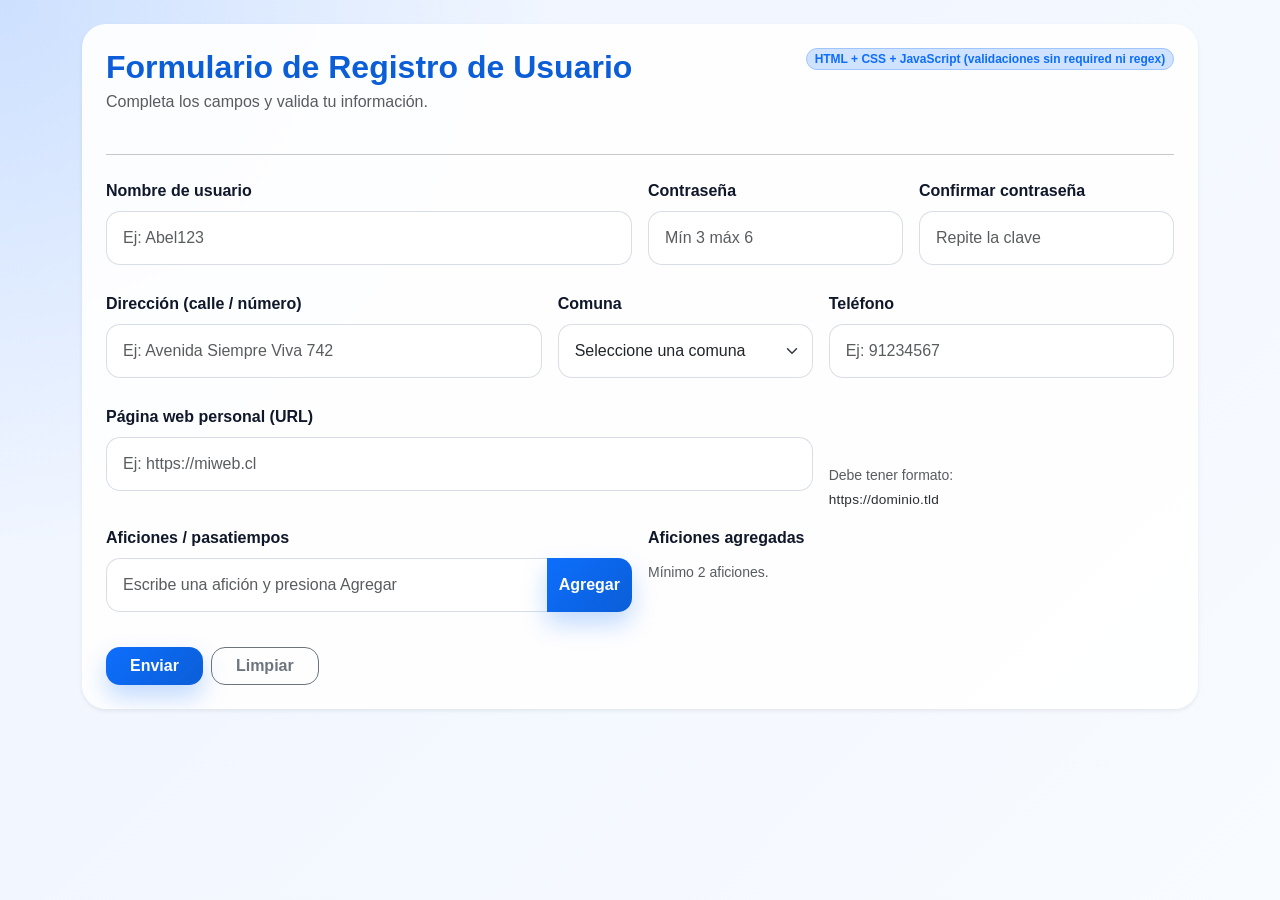
<file: prueba2final/Prueba_2/index.html>
<!DOCTYPE html>
<html lang="es">
<head>
  <meta charset="UTF-8" />
  <meta name="viewport" content="width=device-width, initial-scale=1.0" />
  <title>Registro</title>
  <link href="https://cdn.jsdelivr.net/npm/bootstrap@5.3.8/dist/css/bootstrap.min.css" rel="stylesheet" />
  <link rel="stylesheet" href="css/styles.css" />
</head>
<body>
  <main class="container py-4">
    <div class="card shadow-sm border-0">
      <div class="card-body p-4">
        <div class="d-flex align-items-start justify-content-between gap-3 flex-wrap">
          <div>
            <h2 class="mb-1">Formulario de Registro de Usuario</h2>
            <p class="text-muted mb-3">Completa los campos y valida tu información.</p>
          </div>
          <div class="badge rounded-pill bg-primary-subtle text-primary border border-primary-subtle">
            HTML + CSS + JavaScript (validaciones sin required ni regex)
          </div>
        </div>

        <hr class="my-4" />

<form id="registro-form" action="#" method="post" onsubmit="return validar();">
          <div id="enviados-container" aria-live="polite"></div>
          <!-- Usuario / Contraseña -->
          <div class="row g-3 mb-2">
            <div class="col-md-6">
              <label for="username" class="form-label">Nombre de usuario</label>
              <input type="text" class="form-control" id="username" placeholder="Ej: Abel123" />
              <div id="username-msg" class="form-text msg"></div>
            </div>

            <div class="col-md-3">
              <label for="password" class="form-label">Contraseña</label>
              <input type="password" class="form-control" id="password" placeholder="Mín 3 máx 6" />
              <div id="password-msg" class="form-text msg"></div>
            </div>

            <div class="col-md-3">
              <label for="re-password" class="form-label">Confirmar contraseña</label>
              <input type="password" class="form-control" id="re-password" placeholder="Repite la clave" />
              <div id="re-password-msg" class="form-text msg"></div>
            </div>
          </div>

          <!-- Datos personales -->
          <div class="row g-3 mb-2">
            <div class="col-md-5">
              <label for="direccion" class="form-label">Dirección (calle / número)</label>
              <input type="text" class="form-control" id="direccion" placeholder="Ej: Avenida Siempre Viva 742" />
              <div id="direccion-msg" class="form-text msg"></div>
            </div>

            <div class="col-md-3">
              <label for="comuna" class="form-label">Comuna</label>
              <select id="comuna" class="form-select">
                <option value="" selected>Seleccione una comuna</option>
                <option value="Providencia">Providencia</option>
                <option value="Santiago">Santiago</option>
                <option value="Ñuñoa">Ñuñoa</option>
                <option value="Las Condes">Las Condes</option>
                <option value="Maipú">Maipú</option>
              </select>
              <div id="comuna-msg" class="form-text msg"></div>
            </div>

            <div class="col-md-4">
              <label for="telefono" class="form-label">Teléfono</label>
              <input type="text" class="form-control" id="telefono" placeholder="Ej: 91234567" />
              <div id="telefono-msg" class="form-text msg"></div>
            </div>
          </div>

          <!-- Web -->
          <div class="row g-3 mb-3">
            <div class="col-md-8">
              <label for="web" class="form-label">Página web personal (URL)</label>
              <input type="text" class="form-control" id="web" placeholder="Ej: https://miweb.cl" />
              <div id="web-msg" class="form-text msg"></div>
            </div>
            <div class="col-md-4 d-flex align-items-end">
              <div class="w-100">
                <div class="small text-muted mb-1">Debe tener formato:</div>
                <div class="web-hint">https://<span class="text-nowrap">dominio</span>.<span class="text-nowrap">tld</span></div>
              </div>
            </div>
          </div>

          <!-- Aficiones -->
          <div class="row g-3 mb-3">
            <div class="col-md-6">
              <label for="hobby" class="form-label">Aficiones / pasatiempos</label>
              <div class="input-group">
                <input type="text" class="form-control" id="hobby" placeholder="Escribe una afición y presiona Agregar" />
<button class="btn btn-primary" type="button" onclick="agregarAficion()">Agregar</button>
              </div>
              <div id="hobby-msg" class="form-text msg"></div>
            </div>

            <div class="col-md-6">
              <label class="form-label">Aficiones agregadas</label>
              <ul id="hobby-list" class="list-group hobby-list"></ul>
              <div class="form-text text-muted">Mínimo 2 aficiones.</div>
            </div>
          </div>

          <div class="d-flex gap-2 flex-wrap mt-3">
            <button type="submit" class="btn btn-primary px-4">Enviar</button>
            <button type="reset" class="btn btn-outline-secondary px-4" onclick="resetFormulario(event)">Limpiar</button>
          </div>
        </form>
      </div>
    </div>
  </main>

  <script src="js/script.js"></script>
  <script src="js/enviados-ui.js"></script>
  <script>
    // Al recargar la página, se limpia el historial visual (localStorage de demo)
    // para que la lista mostrada inicie vacía.
    // (Si prefieres mantenerla, quita este bloque.)
    try {
      localStorage.removeItem("formularios-enviados");
    } catch (e) {}
  </script>
  <script src="https://cdn.jsdelivr.net/npm/bootstrap@5.3.8/dist/js/bootstrap.bundle.min.js"></script>
</body>
</html>
</file>
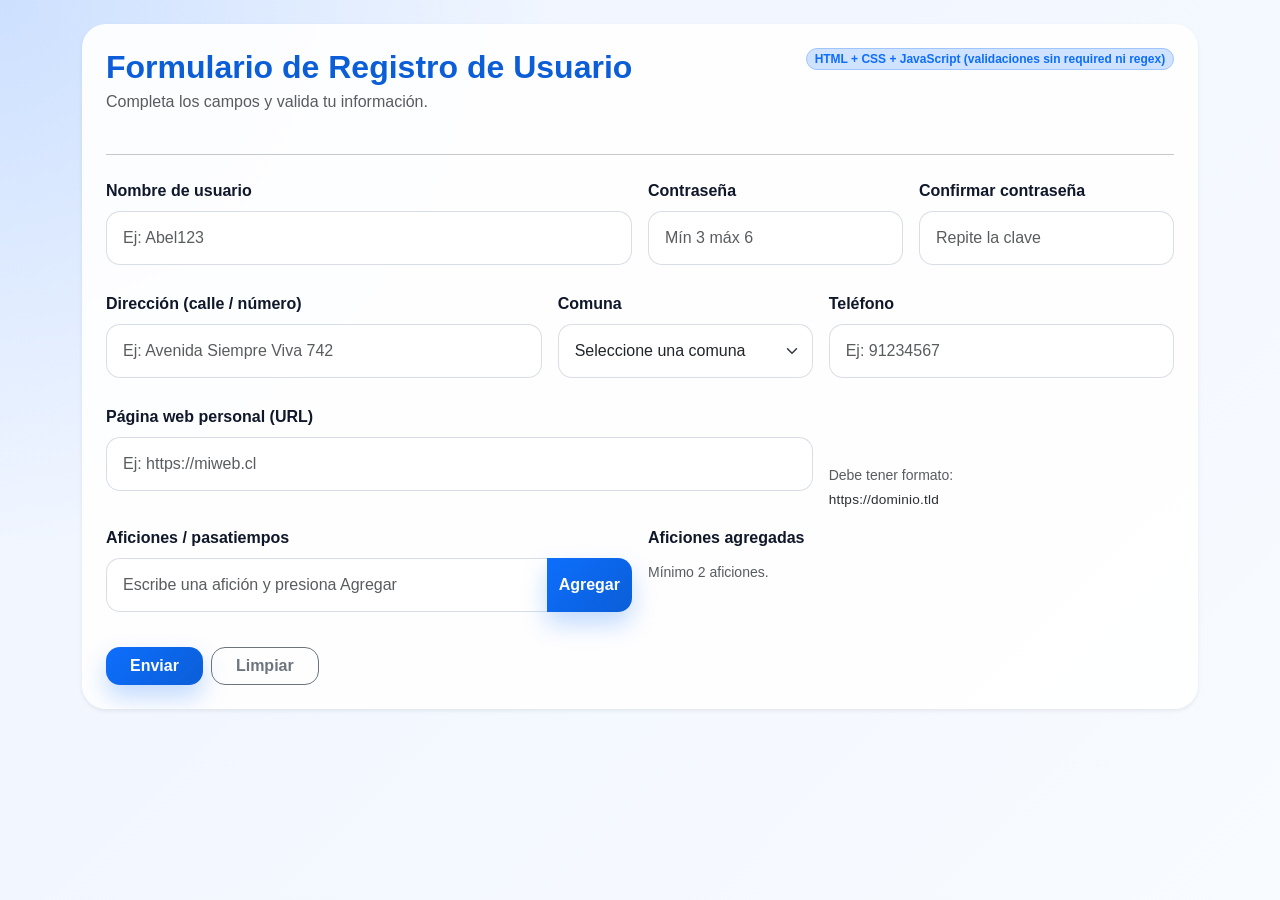
<file: Prueba_2/Prueba_2/index.html>
<!DOCTYPE html>
<html lang="es">
<head>
  <meta charset="UTF-8" />
  <meta name="viewport" content="width=device-width, initial-scale=1.0" />
  <title>Registro</title>
  <link href="https://cdn.jsdelivr.net/npm/bootstrap@5.3.8/dist/css/bootstrap.min.css" rel="stylesheet" />
  <link rel="stylesheet" href="css/styles.css" />
</head>
<body>
  <main class="container py-4">
    <div class="card shadow-sm border-0">
      <div class="card-body p-4">
        <div class="d-flex align-items-start justify-content-between gap-3 flex-wrap">
          <div>
            <h2 class="mb-1">Formulario de Registro de Usuario</h2>
            <p class="text-muted mb-3">Completa los campos y valida tu información.</p>
          </div>
          <div class="badge rounded-pill bg-primary-subtle text-primary border border-primary-subtle">
            HTML + CSS + JavaScript (validaciones sin required ni regex)
          </div>
        </div>

        <hr class="my-4" />

        <form id="registro-form" action="#" method="post" onsubmit="validar(); return true;">
          <div id="enviados-container" aria-live="polite"></div>
          <!-- Usuario / Contraseña -->
          <div class="row g-3 mb-2">
            <div class="col-md-6">
              <label for="username" class="form-label">Nombre de usuario</label>
              <input type="text" class="form-control" id="username" placeholder="Ej: Abel123" />
              <div id="username-msg" class="form-text msg"></div>
            </div>

            <div class="col-md-3">
              <label for="password" class="form-label">Contraseña</label>
              <input type="password" class="form-control" id="password" placeholder="Mín 3 máx 6" />
              <div id="password-msg" class="form-text msg"></div>
            </div>

            <div class="col-md-3">
              <label for="re-password" class="form-label">Confirmar contraseña</label>
              <input type="password" class="form-control" id="re-password" placeholder="Repite la clave" />
              <div id="re-password-msg" class="form-text msg"></div>
            </div>
          </div>

          <!-- Datos personales -->
          <div class="row g-3 mb-2">
            <div class="col-md-5">
              <label for="direccion" class="form-label">Dirección (calle / número)</label>
              <input type="text" class="form-control" id="direccion" placeholder="Ej: Avenida Siempre Viva 742" />
              <div id="direccion-msg" class="form-text msg"></div>
            </div>

            <div class="col-md-3">
              <label for="comuna" class="form-label">Comuna</label>
              <select id="comuna" class="form-select">
                <option value="" selected>Seleccione una comuna</option>
                <option value="Providencia">Providencia</option>
                <option value="Santiago">Santiago</option>
                <option value="Ñuñoa">Ñuñoa</option>
                <option value="Las Condes">Las Condes</option>
                <option value="Maipú">Maipú</option>
              </select>
              <div id="comuna-msg" class="form-text msg"></div>
            </div>

            <div class="col-md-4">
              <label for="telefono" class="form-label">Teléfono</label>
              <input type="text" class="form-control" id="telefono" placeholder="Ej: 91234567" />
              <div id="telefono-msg" class="form-text msg"></div>
            </div>
          </div>

          <!-- Web -->
          <div class="row g-3 mb-3">
            <div class="col-md-8">
              <label for="web" class="form-label">Página web personal (URL)</label>
              <input type="text" class="form-control" id="web" placeholder="Ej: https://miweb.cl" />
              <div id="web-msg" class="form-text msg"></div>
            </div>
            <div class="col-md-4 d-flex align-items-end">
              <div class="w-100">
                <div class="small text-muted mb-1">Debe tener formato:</div>
                <div class="web-hint">https://<span class="text-nowrap">dominio</span>.<span class="text-nowrap">tld</span></div>
              </div>
            </div>
          </div>

          <!-- Aficiones -->
          <div class="row g-3 mb-3">
            <div class="col-md-6">
              <label for="hobby" class="form-label">Aficiones / pasatiempos</label>
              <div class="input-group">
                <input type="text" class="form-control" id="hobby" placeholder="Escribe una afición y presiona Agregar" />
<button class="btn btn-primary" type="button" onclick="agregarAficion()">Agregar</button>
              </div>
              <div id="hobby-msg" class="form-text msg"></div>
            </div>

            <div class="col-md-6">
              <label class="form-label">Aficiones agregadas</label>
              <ul id="hobby-list" class="list-group hobby-list"></ul>
              <div class="form-text text-muted">Mínimo 2 aficiones.</div>
            </div>
          </div>

          <div class="d-flex gap-2 flex-wrap mt-3">
            <button type="submit" class="btn btn-primary px-4">Enviar</button>
            <button type="reset" class="btn btn-outline-secondary px-4" onclick="resetFormulario(event)">Limpiar</button>
          </div>
        </form>
      </div>
    </div>
  </main>

  <script src="js/script.js"></script>
  <script src="js/enviados-ui.js"></script>
  <script src="https://cdn.jsdelivr.net/npm/bootstrap@5.3.8/dist/js/bootstrap.bundle.min.js"></script>
</body>
</html>
</file>
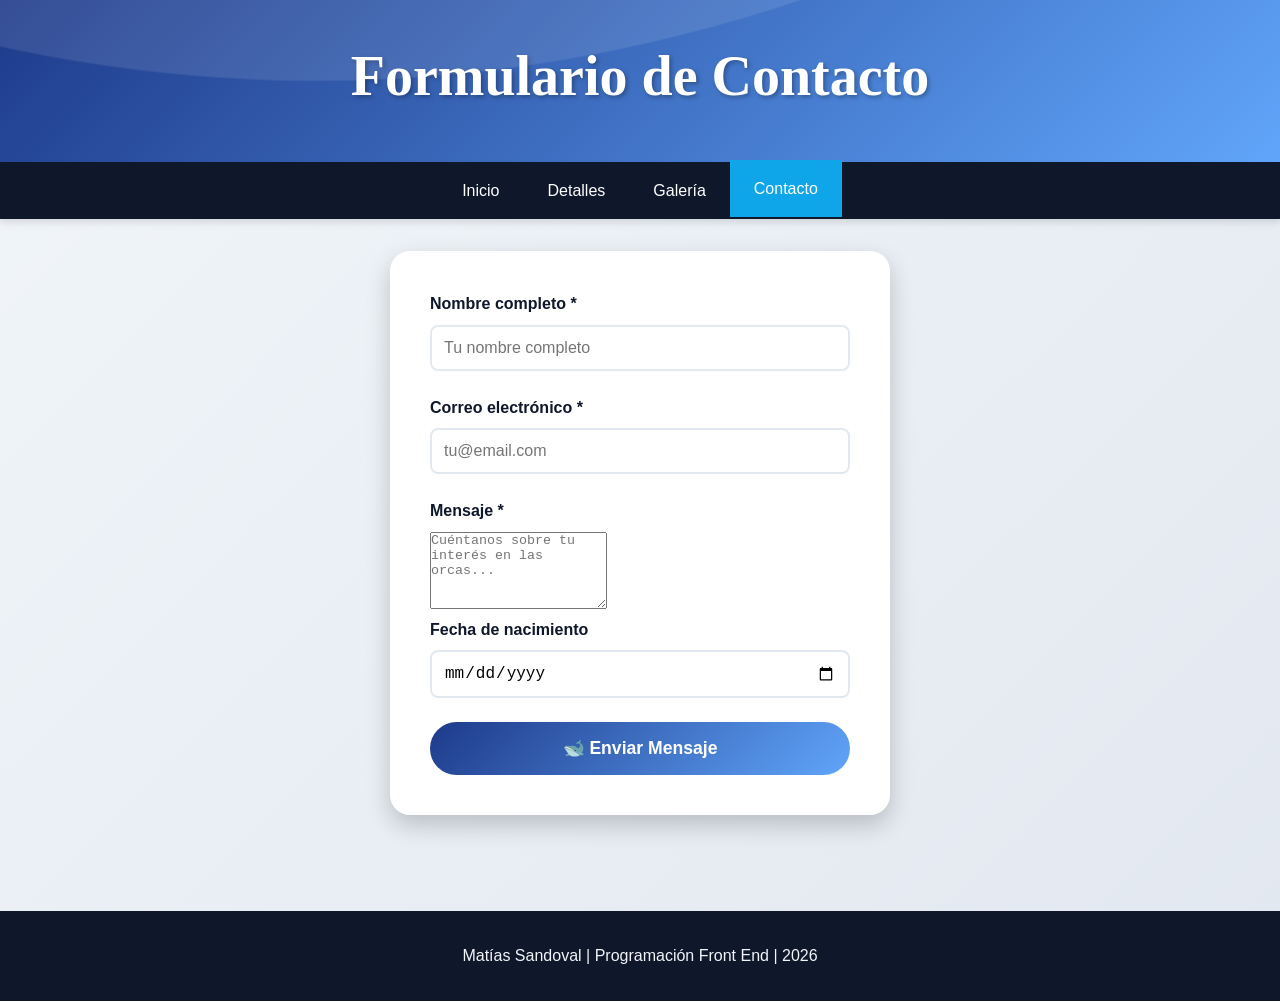
<file: trabajo fron end/contacto.html>
<!DOCTYPE html>
<html lang="es">
<head>
    <meta charset="UTF-8">
    <meta name="viewport" content="width=device-width, initial-scale=1.0">
    <title>La Orca | Contacto</title>
    <link rel="stylesheet" href="css/estilos.css">
</head>
<body>

<header>
    <h1>Formulario de Contacto</h1>
</header>

<nav>
    <ul>
        <li><a href="index.html">Inicio</a></li>
        <li><a href="detalles.html">Detalles</a></li>
        <li><a href="galeria.html">Galería</a></li>
<li><a href="contacto.html" class="active">Contacto</a></li>
    </ul>
</nav>

<main>
    <form novalidate>
        <label for="nombre">Nombre completo *</label>
        <input type="text" id="nombre" name="nombre" required placeholder="Tu nombre completo">

        <label for="correo">Correo electrónico *</label>
        <input type="email" id="correo" name="correo" required placeholder="tu@email.com">

        <label for="mensaje">Mensaje *</label>
        <textarea id="mensaje" name="mensaje" rows="5" required placeholder="Cuéntanos sobre tu interés en las orcas..."></textarea>

        <label for="fecha">Fecha de nacimiento</label>
        <input type="date" id="fecha" name="fecha">

        <button type="submit">🐋 Enviar Mensaje</button>
    </form>
</main>

<footer>
    <p>Matías Sandoval | Programación Front End | 2026</p>
</xai:function_call name="edit_file"> 


</footer>

</body>
</html>
</file>
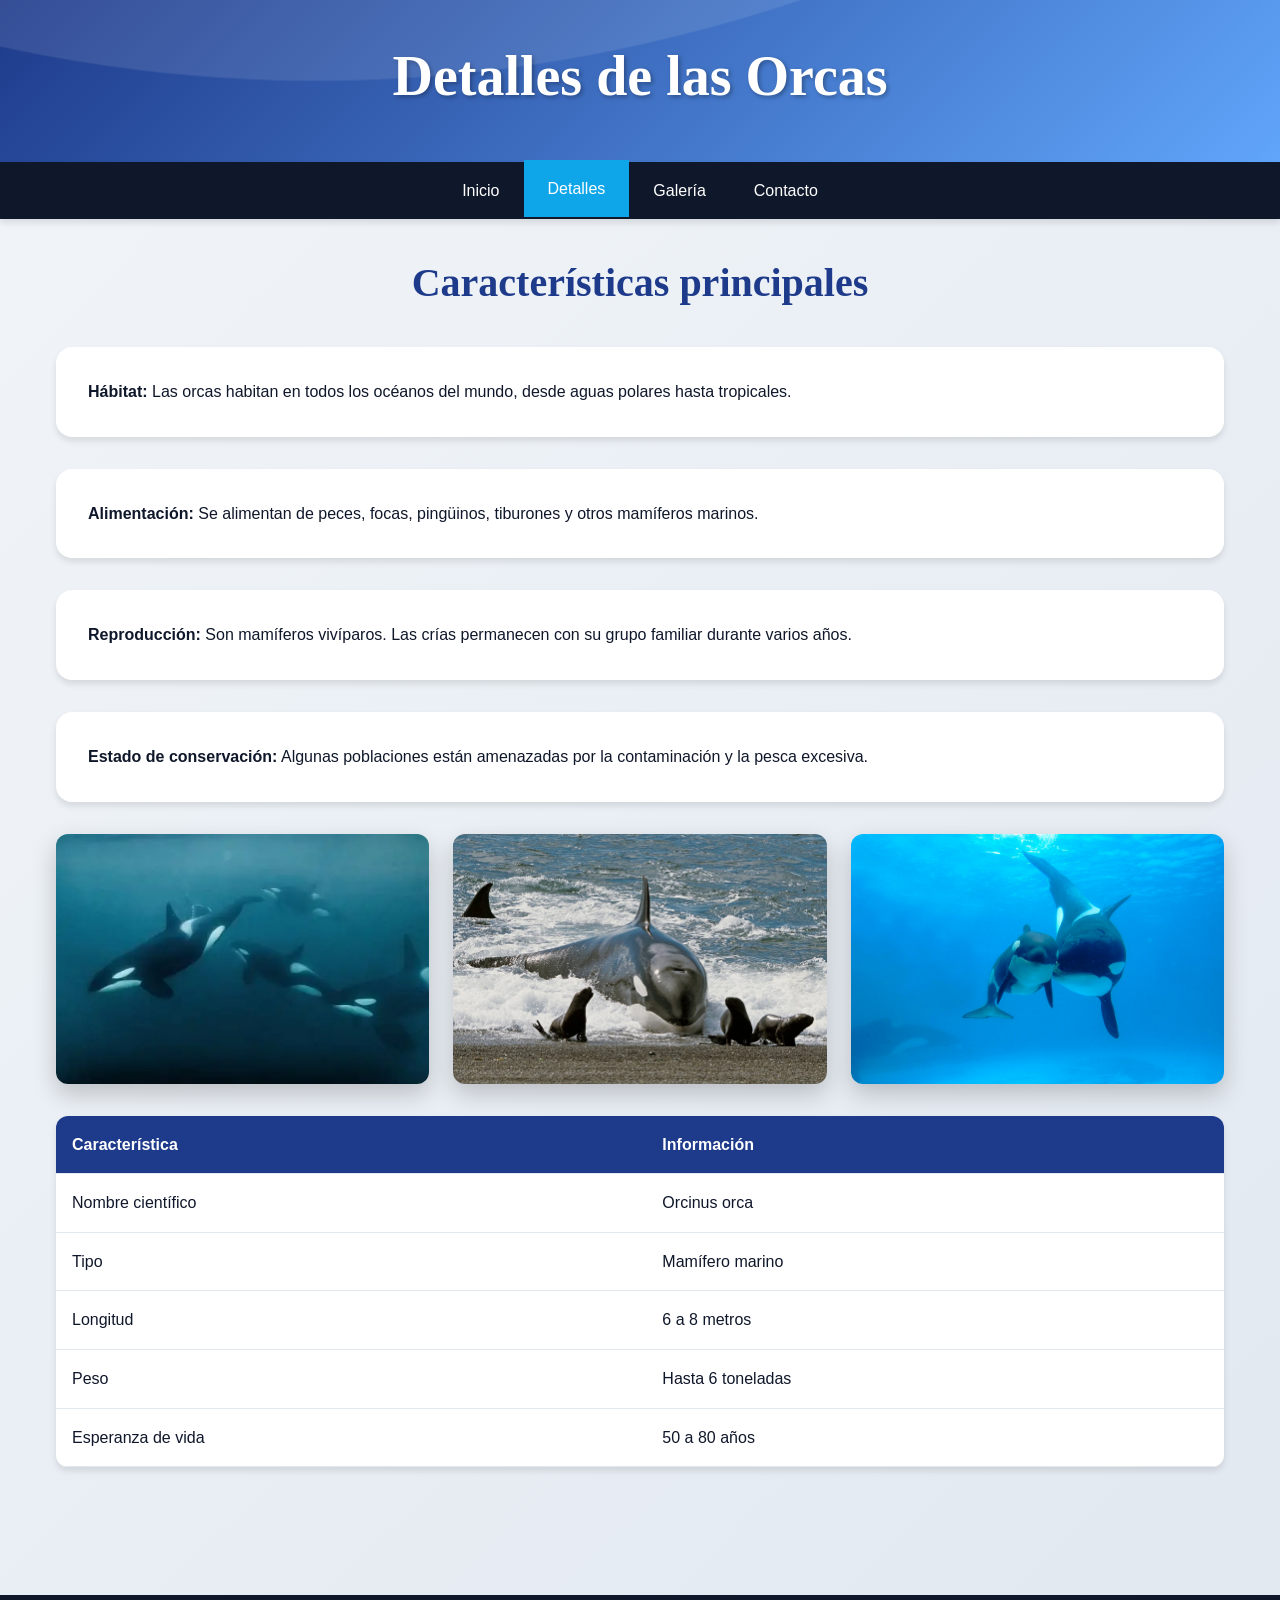
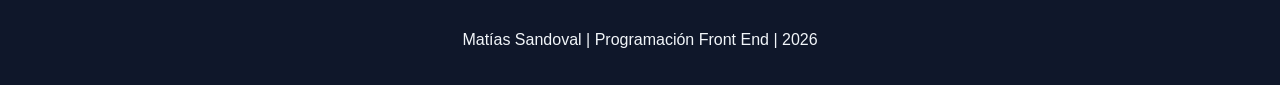
<file: trabajo fron end/detalles.html>
<!DOCTYPE html>
<html lang="es">
<head>
    <meta charset="UTF-8">
    <meta name="viewport" content="width=device-width, initial-scale=1.0">
    <title>La Orca | Detalles</title>
    <link rel="stylesheet" href="css/estilos.css">
</head>
<body>

<header>
    <h1>Detalles de las Orcas</h1>
</header>

<nav>
    <ul>
        <li><a href="index.html">Inicio</a></li>
<li><a href="detalles.html" class="active">Detalles</a></li>
        <li><a href="galeria.html">Galería</a></li>
        <li><a href="contacto.html">Contacto</a></li>
    </ul>
</nav>

<main>
    <section>
    <h2>Características principales</h2>

        <div class="card">
        <p>
            <strong>Hábitat:</strong>
            Las orcas habitan en todos los océanos del mundo, desde aguas polares
            hasta tropicales.
        </p>
        </div>

        <div class="card">
        <p>
            <strong>Alimentación:</strong>
            Se alimentan de peces, focas, pingüinos, tiburones y otros mamíferos marinos.
        </p>
        </div>

        <div class="card">
        <p>
            <strong>Reproducción:</strong>
            Son mamíferos vivíparos. Las crías permanecen con su grupo familiar
            durante varios años.
        </p>
        </div>

        <div class="card">
        <p>
            <strong>Estado de conservación:</strong>
            Algunas poblaciones están amenazadas por la contaminación y la pesca excesiva.
        </p>
        </div>

        <div class="imagenes-inicio">
            <img src="img/orca4.webp" alt="Orca en aguas profundas">
            <img src="img/orca5.webp" alt="Orca cazando">
            <img src="img/orca6.jpg" alt="Cría de orca con su madre">
        </div>

        <table>
            <tr>
                <th>Característica</th>
                <th>Información</th>
            </tr>
            <tr>
                <td>Nombre científico</td>
                <td>Orcinus orca</td>
            </tr>
            <tr>
                <td>Tipo</td>
                <td>Mamífero marino</td>
            </tr>
            <tr>
                <td>Longitud</td>
                <td>6 a 8 metros</td>
            </tr>
            <tr>
                <td>Peso</td>
                <td>Hasta 6 toneladas</td>
            </tr>
            <tr>
                <td>Esperanza de vida</td>
                <td>50 a 80 años</td>
            </tr>
        </table>
    </section>
</main>

<footer>
    <p>Matías Sandoval | Programación Front End | 2026</p>
</footer>

</body>
</html>
</file>
<file: prueba2final/Prueba_2/css/styles.css>
:root{
  --bg: #f4f7ff;
  --card: rgba(255,255,255,.92);
  --primary: #0d6efd;
  --primary-dark: #0b5ed7;
  --border: rgba(13,110,253,.15);
  --shadow: 0 18px 45px rgba(15,23,42,.12);
}

*{box-sizing:border-box;}

html{scroll-behavior:smooth;}

body{
  min-height:100vh;
  margin:0;
  font-family:"Segoe UI",sans-serif;
  background:
    radial-gradient(circle at top left, rgba(13,110,253,.15), transparent 35%),
    linear-gradient(135deg,#eef4ff,#f8fbff);
  color:#0f172a;
  -webkit-font-smoothing:antialiased;
  -moz-osx-font-smoothing:grayscale;
}

.card{
  border:none;
  border-radius:24px;
  background:var(--card);
  box-shadow:var(--shadow);
  overflow:hidden;
  animation:fade .6s ease;
}

@keyframes fade{
  from{opacity:0;transform:translateY(20px);}
  to{opacity:1;transform:translateY(0);}
}

.card-body{
  padding:2rem;
}

h2{
  font-weight:700;
  color:var(--primary-dark);
}

.form-label{
  font-weight:600;
  color:#0f172a;
}

.form-control,
.form-select{
  border-radius:14px;
  padding:.85rem 1rem;
  border:1px solid rgba(148,163,184,.35);
  background-color:rgba(255,255,255,.85);
  transition:box-shadow .25s ease,border-color .25s ease,transform .15s ease;
}

.form-control:focus,
.form-select:focus{
  border-color:rgba(13,110,253,.55);
  box-shadow:0 0 0 4px rgba(13,110,253,.15);
  outline:none;
}

.form-control:focus-visible,
.form-select:focus-visible{
  border-color:rgba(13,110,253,.7);
  box-shadow:0 0 0 4px rgba(13,110,253,.18);
}

.form-control:disabled,
.form-select:disabled{
  background:#f3f4f6;
}

textarea.form-control{
  resize:vertical;
  min-height:110px;
}

.btn{
  border-radius:14px;
  font-weight:600;
  transition:.25s ease;
}

.btn-primary{
  background:linear-gradient(135deg,#0d6efd,#0b5ed7);
  border:none;
  box-shadow:0 12px 24px rgba(13,110,253,.25);
}

.btn-primary:hover{
  transform:translateY(-2px);
  box-shadow:0 14px 28px rgba(13,110,253,.32);
}

.btn-outline-secondary:hover{
  transform:translateY(-1px);
}

.list-group-item{
  border-radius:16px;
  margin-bottom:10px;
  border:none;
  box-shadow:0 8px 18px rgba(15,23,42,.08);
  background:rgba(255,255,255,.9);
}

.hobby-list{
  padding-left:0;
}

.web-hint{
  font-size:.85rem;
  letter-spacing:.2px;
  opacity:.95;
}

.msg{
  font-size:.9rem;
  font-weight:600;
  min-height:1.1em;
}

.msg.text-danger{
  color:#dc3545 !important;
}

@media(max-width:768px){
  .card-body{
    padding:1.4rem;
  }

  .btn{
    width:100%;
  }

  .hobby-list .list-group-item{
    margin-bottom:8px;
  }
}
</file>
<file: Prueba_2/Prueba_2/css/styles.css>
:root{
  --bg: #f4f7ff;
  --card: rgba(255,255,255,.92);
  --primary: #0d6efd;
  --primary-dark: #0b5ed7;
  --border: rgba(13,110,253,.15);
  --shadow: 0 18px 45px rgba(15,23,42,.12);
}

*{box-sizing:border-box;}

html{scroll-behavior:smooth;}

body{
  min-height:100vh;
  margin:0;
  font-family:"Segoe UI",sans-serif;
  background:
    radial-gradient(circle at top left, rgba(13,110,253,.15), transparent 35%),
    linear-gradient(135deg,#eef4ff,#f8fbff);
  color:#0f172a;
  -webkit-font-smoothing:antialiased;
  -moz-osx-font-smoothing:grayscale;
}

.card{
  border:none;
  border-radius:24px;
  background:var(--card);
  box-shadow:var(--shadow);
  overflow:hidden;
  animation:fade .6s ease;
}

@keyframes fade{
  from{opacity:0;transform:translateY(20px);}
  to{opacity:1;transform:translateY(0);}
}

.card-body{
  padding:2rem;
}

h2{
  font-weight:700;
  color:var(--primary-dark);
}

.form-label{
  font-weight:600;
  color:#0f172a;
}

.form-control,
.form-select{
  border-radius:14px;
  padding:.85rem 1rem;
  border:1px solid rgba(148,163,184,.35);
  background-color:rgba(255,255,255,.85);
  transition:box-shadow .25s ease,border-color .25s ease,transform .15s ease;
}

.form-control:focus,
.form-select:focus{
  border-color:rgba(13,110,253,.55);
  box-shadow:0 0 0 4px rgba(13,110,253,.15);
  outline:none;
}

.form-control:focus-visible,
.form-select:focus-visible{
  border-color:rgba(13,110,253,.7);
  box-shadow:0 0 0 4px rgba(13,110,253,.18);
}

.form-control:disabled,
.form-select:disabled{
  background:#f3f4f6;
}

textarea.form-control{
  resize:vertical;
  min-height:110px;
}

.btn{
  border-radius:14px;
  font-weight:600;
  transition:.25s ease;
}

.btn-primary{
  background:linear-gradient(135deg,#0d6efd,#0b5ed7);
  border:none;
  box-shadow:0 12px 24px rgba(13,110,253,.25);
}

.btn-primary:hover{
  transform:translateY(-2px);
  box-shadow:0 14px 28px rgba(13,110,253,.32);
}

.btn-outline-secondary:hover{
  transform:translateY(-1px);
}

.list-group-item{
  border-radius:16px;
  margin-bottom:10px;
  border:none;
  box-shadow:0 8px 18px rgba(15,23,42,.08);
  background:rgba(255,255,255,.9);
}

.hobby-list{
  padding-left:0;
}

.web-hint{
  font-size:.85rem;
  letter-spacing:.2px;
  opacity:.95;
}

.msg{
  font-size:.9rem;
  font-weight:600;
  min-height:1.1em;
}

.msg.text-danger{
  color:#dc3545 !important;
}

@media(max-width:768px){
  .card-body{
    padding:1.4rem;
  }

  .btn{
    width:100%;
  }

  .hobby-list .list-group-item{
    margin-bottom:8px;
  }
}
</file>
<file: trabajo fron end/css/estilos.css>
/* Reset y variables */
* {
  margin: 0;
  padding: 0;
  box-sizing: border-box;
}

:root {
  --primary: #1e3a8a;
  --secondary: #60a5fa;
  --accent: #0ea5e9;
  --dark: #0f172a;
  --light: #f1f5f9;
  --white: #ffffff;
  --shadow: 0 4px 6px rgba(0, 0, 0, 0.1);
  --shadow-lg: 0 10px 25px rgba(0, 0, 0, 0.2);
}

body {
  font-family: 'Inter', sans-serif;
  line-height: 1.6;
  color: var(--dark);
  background: linear-gradient(135deg, var(--light) 0%, #e2e8f0 100%);
  scroll-behavior: smooth;
}

/* Header */
header {
  background: linear-gradient(135deg, var(--primary) 0%, var(--secondary) 100%);
  color: var(--white);
  text-align: center;
  padding: 2rem 1rem;
  box-shadow: var(--shadow-lg);
  position: relative;
  overflow: hidden;
}

header::before {
  content: '';
  position: absolute;
  top: 0;
  left: 0;
  right: 0;
  bottom: 0;
  background: url('data:image/svg+xml,<svg xmlns=\"http://www.w3.org/2000/svg\" viewBox=\"0 0 100 10\"><defs><pattern id=\"wave\" x=\"0\" y=\"0\" width=\"100\" height=\"100\" patternUnits=\"userSpaceOnUse\"><path d=\"M0,0 Q30,10 60,0 T100,0\" fill=\"rgba(255,255,255,0.1)\"></path></pattern></defs><rect width=\"100\" height=\"10\" fill=\"url(%23wave)\"></rect></svg>') no-repeat bottom;
  background-size: cover;
}

header h1 {
  font-family: 'Playfair Display', serif;
  font-size: clamp(2rem, 5vw, 3.5rem);
  margin-bottom: 0.5rem;
  text-shadow: 2px 2px 4px rgba(0,0,0,0.3);
}

header p {
  font-size: 1.2rem;
  opacity: 0.9;
}

/* Nav */
nav {
  background: var(--dark);
  padding: 0;
  box-shadow: var(--shadow);
  position: sticky;
  top: 0;
  z-index: 100;
}

nav ul {
  display: flex;
  list-style: none;
  justify-content: center;
  flex-wrap: wrap;
}

nav li {
  margin: 0;
}

nav a {
  display: block;
  color: var(--white);
  text-decoration: none;
  padding: 1rem 1.5rem;
  transition: all 0.3s ease;
  font-weight: 500;
}

nav a:hover,
nav a.active {
  background: var(--accent);
  transform: translateY(-2px);
}

/* Main */
main {
  max-width: 1200px;
  margin: 0 auto;
  padding: 2rem 1rem;
}

h2 {
  font-family: 'Playfair Display', serif;
  font-size: clamp(1.8rem, 4vw, 2.5rem);
  color: var(--primary);
  margin-bottom: 1.5rem;
  text-align: center;
}

section {
  animation: fadeInUp 0.8s ease-out;
}

/* Imágenes inicio y grids */
.imagenes-inicio,
.galeria {
  display: grid;
  grid-template-columns: repeat(auto-fit, minmax(300px, 1fr));
  gap: 1.5rem;
  margin: 2rem 0;
}

.imagenes-inicio img,
.galeria img {
  width: 100%;
  height: 250px;
  object-fit: cover;
  border-radius: 12px;
  box-shadow: var(--shadow-lg);
  transition: all 0.4s ease;
  cursor: pointer;
}

.imagenes-inicio img:hover,
.galeria img:hover {
  transform: scale(1.05) rotate(1deg);
  box-shadow: var(--shadow-lg), 0 0 20px rgba(14, 165, 233, 0.5);
}

/* Cards */
article,
.card {
  background: var(--white);
  padding: 2rem;
  border-radius: 16px;
  box-shadow: var(--shadow);
  margin: 2rem 0;
  transition: all 0.3s ease;
}

article:hover,
.card:hover {
  transform: translateY(-5px);
  box-shadow: var(--shadow-lg);
}

article h3 {
  color: var(--primary);
  margin-bottom: 1rem;
  font-family: 'Playfair Display', serif;
}

article ul {
  list-style: none;
}

article li {
  padding: 0.5rem 0;
  padding-left: 1.5rem;
  position: relative;
}

article li::before {
  content: '🐋';
  position: absolute;
  left: 0;
}

/* Tabla */
table {
  width: 100%;
  border-collapse: collapse;
  margin: 2rem 0;
  background: var(--white);
  border-radius: 12px;
  overflow: hidden;
  box-shadow: var(--shadow);
}

th, td {
  padding: 1rem;
  text-align: left;
  border-bottom: 1px solid #e2e8f0;
}

th {
  background: var(--primary);
  color: var(--white);
  font-weight: 600;
}

tr:hover {
  background: #f8fafc;
}

/* Formulario */
form {
  max-width: 500px;
  margin: 0 auto;
  background: var(--white);
  padding: 2.5rem;
  border-radius: 20px;
  box-shadow: var(--shadow-lg);
}

label {
  display: block;
  margin-bottom: 0.5rem;
  font-weight: 600;
  color: var(--dark);
}

input {
  width: 100%;
  padding: 0.75rem;
  border: 2px solid #e2e8f0;
  border-radius: 8px;
  font-size: 1rem;
  transition: all 0.3s ease;
  margin-bottom: 1.5rem;
}

input:focus {
  outline: none;
  border-color: var(--accent);
  box-shadow: 0 0 0 3px rgba(14, 165, 233, 0.1);
}

button {
  background: linear-gradient(135deg, var(--primary), var(--secondary));
  color: var(--white);
  border: none;
  padding: 1rem 2rem;
  border-radius: 50px;
  font-size: 1.1rem;
  font-weight: 600;
  cursor: pointer;
  transition: all 0.3s ease;
  width: 100%;
}

button:hover {
  transform: translateY(-2px);
  box-shadow: var(--shadow-lg);
}

/* Hero para index */
.hero {
  background: linear-gradient(rgba(30,58,138,0.8), rgba(96,165,250,0.8)), url('img/orca1.jpg') center/cover;
  color: var(--white);
  text-align: center;
  padding: 4rem 2rem;
  border-radius: 20px;
  margin: 2rem 0;
  animation: fadeIn 1s ease-out;
}

.hero h2 {
  color: var(--white);
}

/* Lightbox galería */
.lightbox {
  display: none;
  position: fixed;
  top: 0;
  left: 0;
  width: 100%;
  height: 100%;
  background: rgba(0,0,0,0.9);
  z-index: 1000;
  align-items: center;
  justify-content: center;
}

.lightbox.active {
  display: flex;
}

.lightbox img {
  max-width: 90%;
  max-height: 90%;
  border-radius: 8px;
}

.close {
  position: absolute;
  top: 20px;
  right: 30px;
  color: var(--white);
  font-size: 2rem;
  cursor: pointer;
}

/* Footer */
footer {
  background: var(--dark);
  color: var(--light);
  text-align: center;
  padding: 2rem 1rem;
  margin-top: 4rem;
}

/* Animaciones */
@keyframes fadeInUp {
  from {
    opacity: 0;
    transform: translateY(30px);
  }
  to {
    opacity: 1;
    transform: translateY(0);
  }
}

@keyframes fadeIn {
  from { opacity: 0; }
  to { opacity: 1; }
}

/* Responsivo */
@media (max-width: 768px) {
  nav ul {
    flex-direction: column;
  }
  
  nav a {
    padding: 1rem;
  }
  
  .imagenes-inicio,
  .galeria {
    grid-template-columns: 1fr;
    gap: 1rem;
  }
  
  main {
    padding: 1rem;
  }
  
  header {
    padding: 1.5rem 1rem;
  }
}

@media (max-width: 480px) {
  header h1 {
    font-size: 2rem;
  }
  
  form {
    padding: 1.5rem;
    margin: 1rem;
  }
}

/* Google Fonts */
@import url('https://fonts.googleapis.com/css2?family=Inter:wght@400;500;600&family=Playfair+Display:wght@700&display=swap');
</file>
